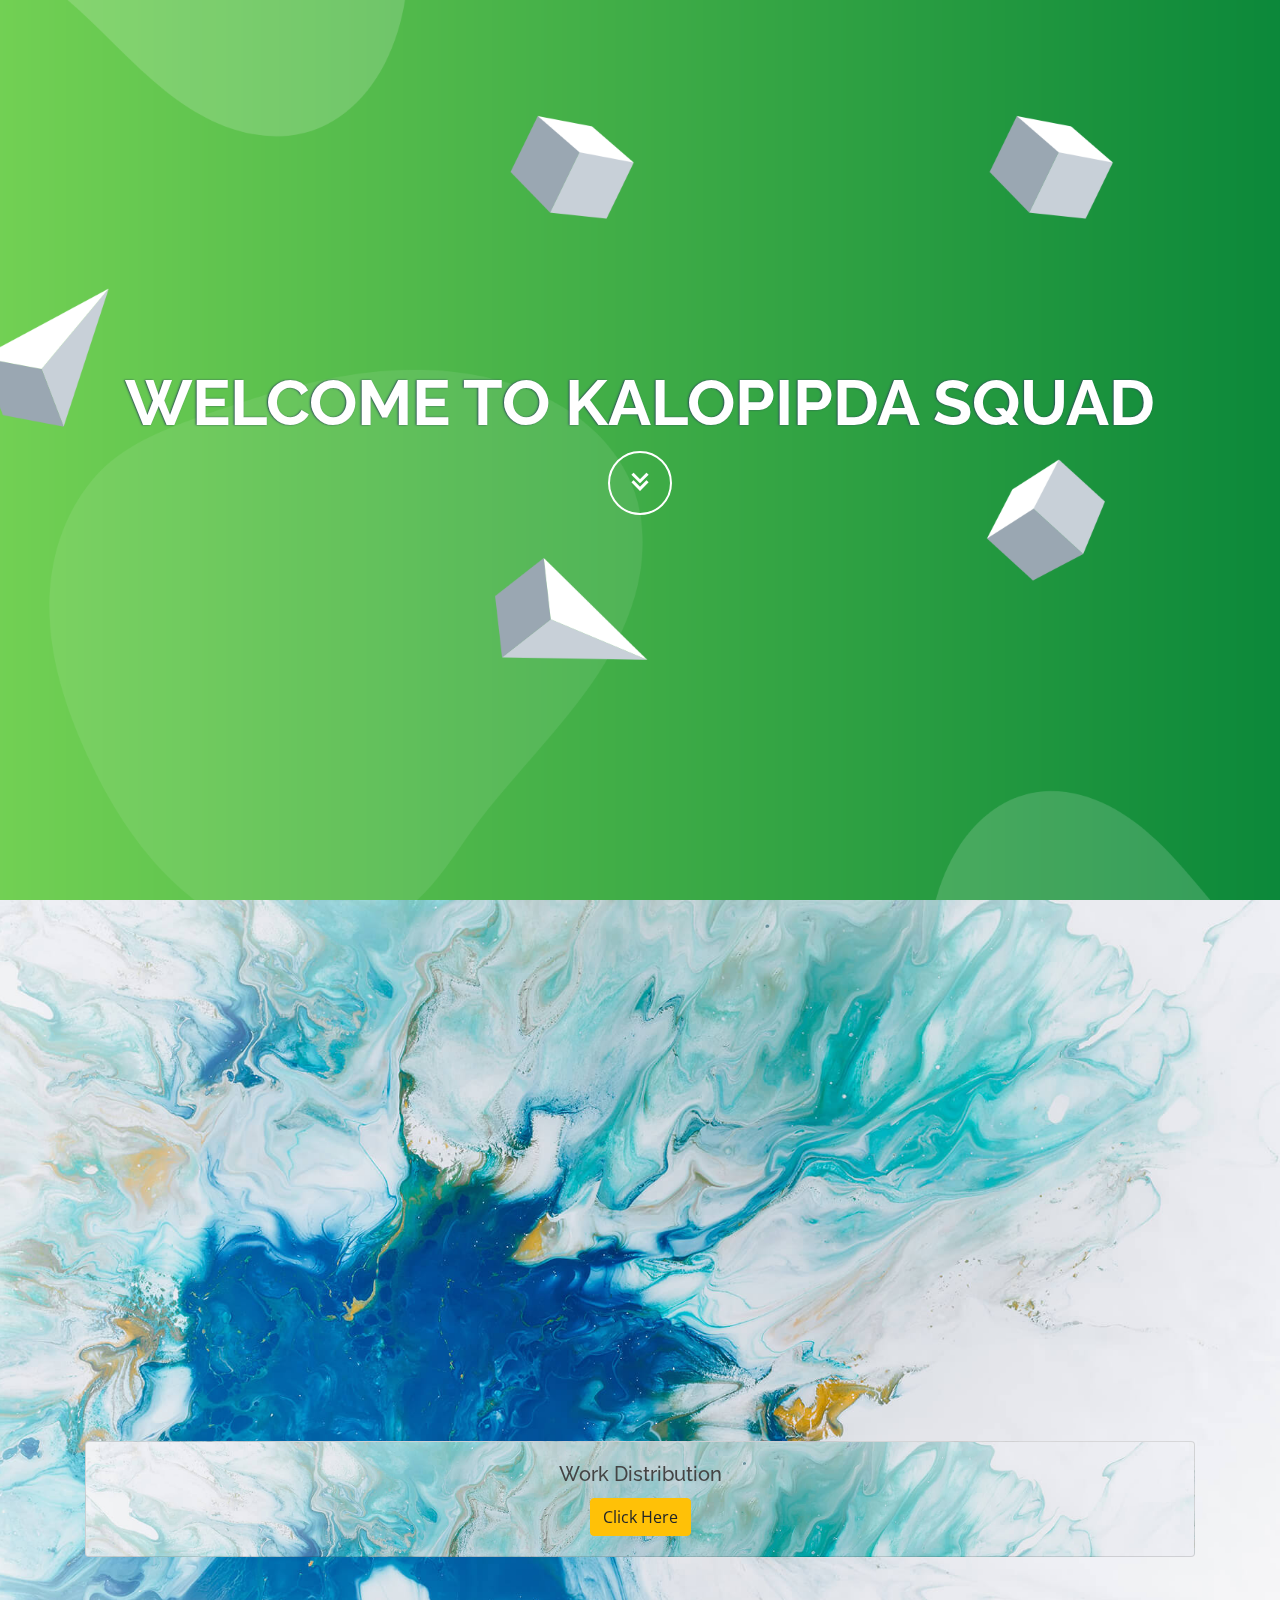
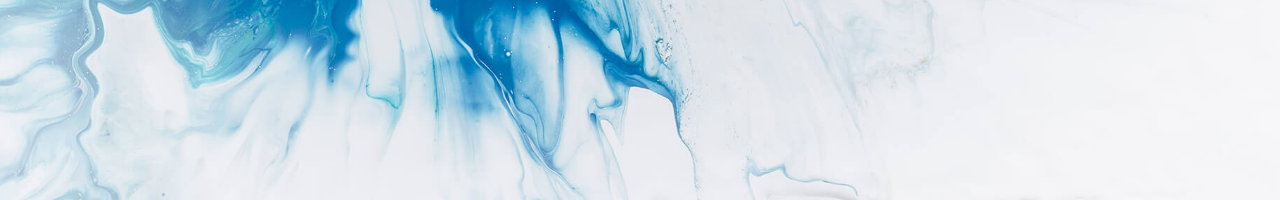
<file: index.html>
<!DOCTYPE html>
<html lang="en">

<head>
  <meta charset="utf-8">
  <meta content="width=device-width, initial-scale=1.0" name="viewport">

  <title>Kalopipda Squad</title>
  <meta content="Kalo Pipda's squad. A info seeker & responsible member." name="descriptison">
  <meta property="og:type" content="website">
<meta property="og:title" content="Kalopipda Squad">
<meta property="og:description" content="Kalo Pipda's squad. A info seeker & responsible member.">
<meta property="og:image" content="assets/img/kalopipda.png">


  <!-- Google Fonts -->
  <link href="https://fonts.googleapis.com/css?family=Open+Sans:300,300i,400,400i,600,600i,700,700i|Raleway:300,300i,400,400i,500,500i,600,600i,700,700i|Poppins:300,300i,400,400i,500,500i,600,600i,700,700i" rel="stylesheet">

  <!-- Vendor CSS Files -->
  <link href="assets/vendor/bootstrap/css/bootstrap.min.css" rel="stylesheet">
  <link href="assets/vendor/icofont/icofont.min.css" rel="stylesheet">
  <link href="assets/vendor/boxicons/css/boxicons.min.css" rel="stylesheet">
  <link href="assets/vendor/venobox/venobox.css" rel="stylesheet">
  <link href="assets/vendor/owl.carousel/assets/owl.carousel.min.css" rel="stylesheet">
  <link href="assets/vendor/aos/aos.css" rel="stylesheet">

  <!-- Template Main CSS File -->
  <link href="assets/css/style.css" rel="stylesheet">

  <!-- =======================================================
  * Template Name: Squadfree - v2.2.0
  * Template URL: https://bootstrapmade.com/squadfree-free-bootstrap-template-creative/
  * Author: BootstrapMade.com
  * License: https://bootstrapmade.com/license/
  ======================================================== -->
</head>

<body>

  <!-- ======= Header ======= -->
  <header id="header" class="fixed-top header-transparent">
  </header><!-- End Header -->

  <!-- ======= Hero Section ======= -->
  <section id="hero">
    <div class="hero-container" data-aos="fade-up">
      <h1>Welcome to Kalopipda Squad</h1>
      <a href="#team" class="btn-get-started scrollto"><i class="bx bx-chevrons-down"></i></a>
    </div>
  </section><!-- End Hero -->

  <main id="main">
    
    <!-- ======= Team Section ======= -->
    <section id="team" class="team">
      <div class="container">

        <div class="section-title" data-aos="fade-in" data-aos-delay="100">
          <h2>Team</h2>
          <p>We have different types of responsibilities. We must have to follow this. If you have any queries, please call a meeting on group when every one will free. Thank you.</p>
        </div>

        <div class="row">

          <div class="col-lg-3 col-md-6">
            <div class="member" data-aos="fade-up">
              <div class="pic"><img src="assets/img/team/team-1.png" class="img-fluid" alt=""></div>
              <div class="member-info">
                <h4>Zulfiqar Islam</h4>
                <span>CO-Founder</span>
              </div>
            </div>
          </div>

          <div class="col-lg-3 col-md-6">
            <div class="member" data-aos="fade-up" data-aos-delay="150">
              <div class="pic"><img src="assets/img/team/team-2.png" class="img-fluid" alt=""></div>
              <div class="member-info">
                <h4>Yausub Osman</h4>
                <span>CO-Founder</span>
              </div>
            </div>
          </div>

          <div class="col-lg-3 col-md-6">
            <div class="member" data-aos="fade-up" data-aos-delay="150">
              <div class="pic"><img src="assets/img/team/team-3.png" class="img-fluid" alt=""></div>
              <div class="member-info">
                <h4>Sazzatul Hasan</h4>
                <span>CO-Founder</span>
              </div>
            </div>
          </div>

          <div class="col-lg-3 col-md-6">
            <div class="member" data-aos="fade-up" data-aos-delay="300">
              <div class="pic"><img src="assets/img/team/team-4.png" class="img-fluid" alt=""></div>
              <div class="member-info">
                <h4>Arefin Genius</h4>
                <span>CO-Founder</span>
              </div>
            </div>
          </div>

        </div>

        <div class="card text-center w-card">
          <div class="card-body">
            <h5 class="card-title text-bold">Work Distribution</h5>
            <a href="work.html" class="btn btn-warning">Click Here</a>
          </div>
        </div>

      </div>
    </section><!-- End Team Section -->


  </main><!-- End #main -->

  <a href="#" class="back-to-top"><i class="icofont-simple-up"></i></a>

  <!-- Vendor JS Files -->
  <script src="assets/vendor/jquery/jquery.min.js"></script>
  <script src="assets/vendor/bootstrap/js/bootstrap.bundle.min.js"></script>
  <script src="assets/vendor/jquery.easing/jquery.easing.min.js"></script>
  <script src="assets/vendor/php-email-form/validate.js"></script>
  <script src="assets/vendor/waypoints/jquery.waypoints.min.js"></script>
  <script src="assets/vendor/counterup/counterup.min.js"></script>
  <script src="assets/vendor/isotope-layout/isotope.pkgd.min.js"></script>
  <script src="assets/vendor/venobox/venobox.min.js"></script>
  <script src="assets/vendor/owl.carousel/owl.carousel.min.js"></script>
  <script src="assets/vendor/aos/aos.js"></script>

  <!-- Template Main JS File -->
  <script src="assets/js/main.js"></script>

</body>

</html>
</file>
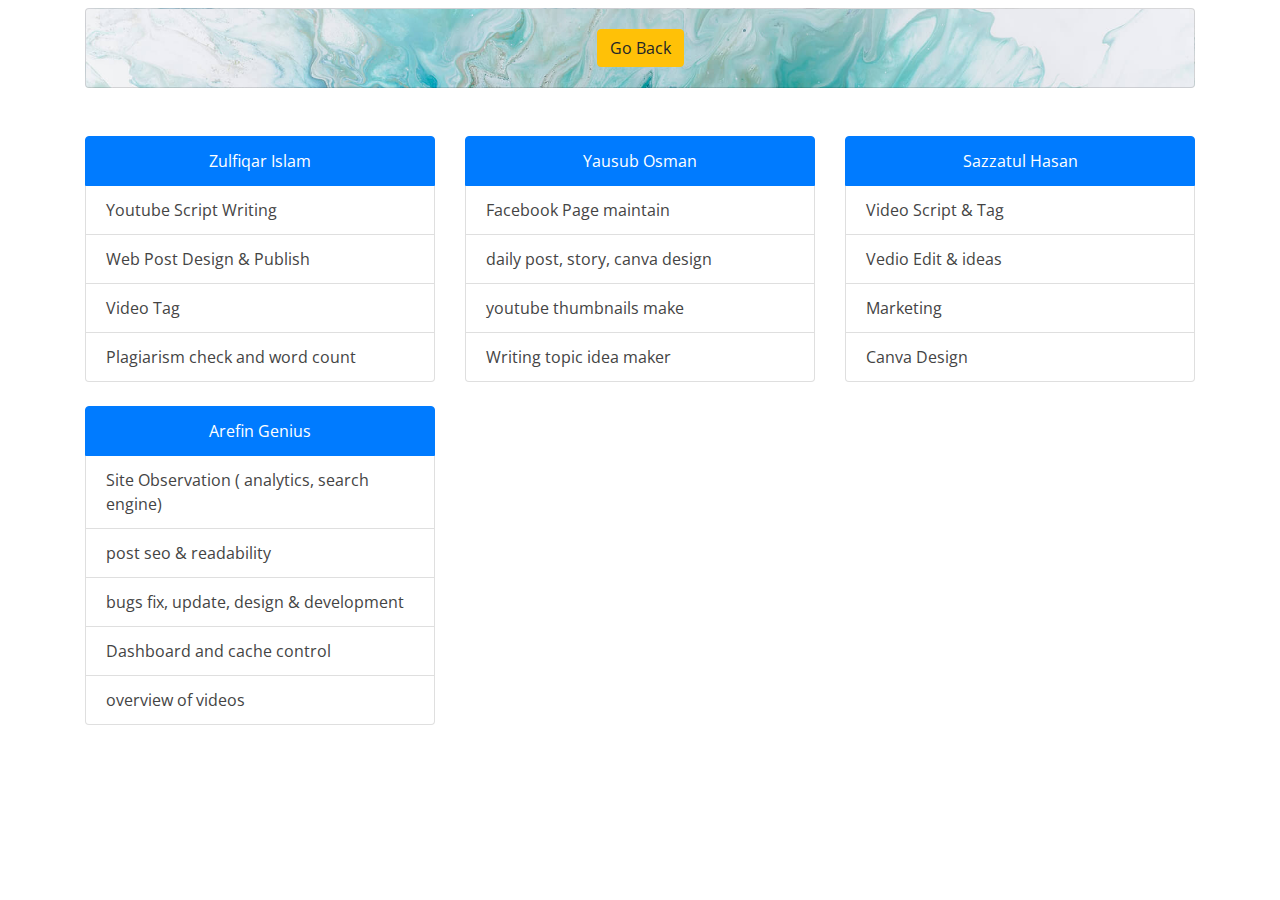
<file: work.html>
<!DOCTYPE html>
<html lang="en">
<head>
    <meta charset="UTF-8">
    <meta http-equiv="X-UA-Compatible" content="IE=edge">
    <meta name="viewport" content="width=device-width, initial-scale=1.0">
    <title>Work - Kalopipda</title>

  <!-- Google Fonts -->
  <link href="https://fonts.googleapis.com/css?family=Open+Sans:300,300i,400,400i,600,600i,700,700i|Raleway:300,300i,400,400i,500,500i,600,600i,700,700i|Poppins:300,300i,400,400i,500,500i,600,600i,700,700i" rel="stylesheet">

  <!-- Vendor CSS Files -->
  <link href="assets/vendor/bootstrap/css/bootstrap.min.css" rel="stylesheet">
  <link href="assets/vendor/icofont/icofont.min.css" rel="stylesheet">
  <link href="assets/vendor/boxicons/css/boxicons.min.css" rel="stylesheet">
  <link href="assets/vendor/venobox/venobox.css" rel="stylesheet">
  <link href="assets/vendor/owl.carousel/assets/owl.carousel.min.css" rel="stylesheet">
  <link href="assets/vendor/aos/aos.css" rel="stylesheet">

  <!-- Template Main CSS File -->
  <link href="assets/css/style.css" rel="stylesheet">

</head>
<body>
    <div class="container mt-2">
        <div class="row">
            <div class="col-md-12">
                <div class="card text-center w-card">
                    <div class="card-body">
                      <a href="index.html" class="btn btn-warning">Go Back</a>
                    </div>
                  </div>
            </div>
        </div>
    </div>
    <div class="container mt-5">
        <div class="row">
            <div class="col-md-4 mb-4">

                <ul class="list-group">
                    <li class="list-group-item active text-center" aria-current="true">Zulfiqar Islam</li>
                    <li class="list-group-item">Youtube Script Writing</li>
                    <li class="list-group-item">Web Post Design & Publish</li>
                    <li class="list-group-item">Video Tag</li>
                    <li class="list-group-item">Plagiarism check and word count</li>
                </ul>

            </div>

            <div class="col-md-4 mb-4">

                <ul class="list-group">
                    <li class="list-group-item active text-center" aria-current="true">Yausub Osman</li>
                    <li class="list-group-item">Facebook Page maintain</li>
                    <li class="list-group-item">daily post, story, canva design</li>
                    <li class="list-group-item">youtube thumbnails make</li>
                    <li class="list-group-item">Writing topic idea maker</li>
                </ul>

            </div>

            <div class="col-md-4 mb-4">

                <ul class="list-group">
                    <li class="list-group-item active text-center" aria-current="true">Sazzatul Hasan</li>
                    <li class="list-group-item">Video Script & Tag</li>
                    <li class="list-group-item">Vedio Edit & ideas</li>
                    <li class="list-group-item">Marketing</li>
                    <li class="list-group-item">Canva Design</li>
                </ul>

            </div>

            <div class="col-md-4 mb-4">

                <ul class="list-group">
                    <li class="list-group-item active text-center" aria-current="true">Arefin Genius</li>
                    <li class="list-group-item">Site Observation ( analytics, search engine)</li>
                    <li class="list-group-item">post seo & readability</li>
                    <li class="list-group-item">bugs fix, update, design & development</li>
                    <li class="list-group-item">Dashboard and cache control</li>
                    <li class="list-group-item">overview of videos</li>
                </ul>

            </div>
        </div>
    </div>

</body>
</html>
</file>
<file: assets/vendor/venobox/venobox.css>
/* ------ venobox.css --------*/
.vbox-overlay *, .vbox-overlay *:before, .vbox-overlay *:after{
    -webkit-backface-visibility: hidden;
    -webkit-box-sizing:border-box;
    -moz-box-sizing:border-box;
    box-sizing:border-box;
}
.vbox-overlay * { 
    -webkit-backface-visibility: visible;
    backface-visibility: visible;
}
.vbox-overlay{
    display: -webkit-flex;
    display: flex;
    -webkit-flex-direction: column;
    flex-direction: column;
    -webkit-justify-content: center;
    justify-content: center;
    -webkit-align-items: center;
    align-items: center;
    position: fixed;
    left: 0;
    top: 0;
    bottom: 0;
    right: 0;
    z-index: 999999;
}

/* ----- navigation ----- */
.vbox-title{
    width: 100%;
    height: 40px;
    float: left;
    text-align: center;
    line-height: 28px;
    font-size: 12px;
    padding: 6px 50px;
    overflow: hidden;
    position: fixed;
    display: none;
    left: 0;
    z-index: 89;
}
.vbox-close{
    cursor: pointer;
    position: fixed;
    top: -1px;
    right: 0;
    width: 50px;
    height: 40px;
    padding: 6px;
    display: block;
    background-position:10px center;
    overflow: hidden;
    font-size: 24px;
    line-height: 1;
    text-align: center;
    z-index: 99;
}
.vbox-left{
    cursor: pointer;
    position: fixed;
    left: 0;
    height: 40px;
    overflow: hidden;
    line-height: 28px;
    font-size: 12px;
    z-index: 99;
    display: flex;
    align-items:center;
}
.vbox-num{
    display: inline-block;
    margin: 6px 0 6px 15px;
}
/* ----- Social share ----- */
.vbox-share{
    line-height: 28px;
    font-size: 12px;
    overflow: hidden;
    position: fixed;
    left: 0;
    z-index: 98;
    display: flex;
    align-items:center;
    justify-content: center;
    width: 100%;
    text-align: center;
}
.vbox-share svg{
    max-height: 28px;
    width: 28px;
    z-index: 10;
    margin-left: 12px;
    margin-top: 6px;
    margin-bottom: 6px;
    vertical-align: middle;
}


/* ----- navigation ARROWS ----- */
.vbox-next, .vbox-prev{
    position: fixed;
    top: 50%;
    margin-top: -15px;
    overflow: hidden;
    cursor: pointer;
    display: block;
    width: 45px;
    height: 45px;
    z-index: 99;
}
.vbox-next span, .vbox-prev span{
    position: relative;
    width: 20px;
    height: 20px;
    border: 2px solid transparent;
    border-top-color: #B6B6B6;
    border-right-color: #B6B6B6;
    text-indent: -100px;
    position: absolute;
    top: 8px;
    display: block;
}
.vbox-prev{
    left: 15px;
}
.vbox-next{
    right: 15px;
}
.vbox-prev span{
    left: 10px;
    -ms-transform: rotate(-135deg);
    -webkit-transform: rotate(-135deg);
    transform: rotate(-135deg);
}
.vbox-next span{
    -ms-transform: rotate(45deg);
    -webkit-transform: rotate(45deg);
    transform: rotate(45deg);
    right: 10px;
}
/* ------- inline window ------ */
.vbox-inline{
    width: 420px;
    height: 315px;
    height: 70vh;
    padding: 10px;
    background: #fff;
    margin: 0 auto;
    overflow: auto;
    text-align: left;
}
/* ------- Video & iFrames window ------ */
.venoframe{
    max-width: 100%;
    width: 100%;
    border: none;
    width: 100%;
    height: 260px;
    height: 70vh;
}
.venoframe.vbvid{
    height: 260px;
}
@media (min-width: 768px) {
    .venoframe, .vbox-inline{
        width: 90%;
        height: 360px;
        height: 70vh;
    }
    .venoframe.vbvid{
        width: 640px;
        height: 360px;
    }
}
@media (min-width: 992px) {
    .venoframe, .vbox-inline{
        max-width: 1200px;
        width: 80%;
        height: 540px;
        height: 70vh;
    }
    .venoframe.vbvid{
        width: 960px;
        height: 540px;
    }
}
/* 
Please do NOT edit this part! 
or at least read this note: http://i.imgur.com/7C0ws9e.gif
*/
.vbox-open{
    overflow: hidden;
}
.vbox-container{
    position: absolute;
    left: 0;
    right: 0;
    top: 0;
    bottom: 0;
    overflow-x: hidden;
    overflow-y: scroll;
    overflow-scrolling: touch;
    -webkit-overflow-scrolling: touch;
    z-index: 20;
    max-height: 100%;

}

.vbox-content{
    text-align: center;
    float: left;
    width: 100%;
    position: relative;
    overflow: hidden;
    padding: 20px 4%;
}
.vbox-container img{
    max-width: 100%;
    height: auto;
}
.vbox-figlio{
    box-shadow: 0 0 12px rgba(0,0,0,0.19), 0 6px 6px rgba(0,0,0,0.23);
    max-width: 100%;
    text-align: initial;
}
img.vbox-figlio{
    -webkit-user-select: none;
-khtml-user-select: none;
-moz-user-select: none;
-o-user-select: none;
user-select: none;
}
.vbox-content.swipe-left{
    margin-left: -200px !important;
}
.vbox-content.swipe-right{
    margin-left: 200px !important;
}
.vbox-animated{
    webkit-transition: margin 300ms ease-out;
    transition: margin 300ms ease-out;
}

/* ---------- preloader ----------
 * SPINKIT 
 * http://tobiasahlin.com/spinkit/
-------------------------------- */
.sk-double-bounce,.sk-rotating-plane{width:40px;height:40px;margin:40px auto}.sk-rotating-plane{background-color:#333;-webkit-animation:sk-rotatePlane 1.2s infinite ease-in-out;animation:sk-rotatePlane 1.2s infinite ease-in-out}@-webkit-keyframes sk-rotatePlane{0%{-webkit-transform:perspective(120px) rotateX(0) rotateY(0);transform:perspective(120px) rotateX(0) rotateY(0)}50%{-webkit-transform:perspective(120px) rotateX(-180.1deg) rotateY(0);transform:perspective(120px) rotateX(-180.1deg) rotateY(0)}100%{-webkit-transform:perspective(120px) rotateX(-180deg) rotateY(-179.9deg);transform:perspective(120px) rotateX(-180deg) rotateY(-179.9deg)}}@keyframes sk-rotatePlane{0%{-webkit-transform:perspective(120px) rotateX(0) rotateY(0);transform:perspective(120px) rotateX(0) rotateY(0)}50%{-webkit-transform:perspective(120px) rotateX(-180.1deg) rotateY(0);transform:perspective(120px) rotateX(-180.1deg) rotateY(0)}100%{-webkit-transform:perspective(120px) rotateX(-180deg) rotateY(-179.9deg);transform:perspective(120px) rotateX(-180deg) rotateY(-179.9deg)}}.sk-double-bounce{position:relative}.sk-double-bounce .sk-child{width:100%;height:100%;border-radius:50%;background-color:#333;opacity:.6;position:absolute;top:0;left:0;-webkit-animation:sk-doubleBounce 2s infinite ease-in-out;animation:sk-doubleBounce 2s infinite ease-in-out}.sk-chasing-dots .sk-child,.sk-spinner-pulse,.sk-three-bounce .sk-child{background-color:#333;border-radius:100%}.sk-double-bounce .sk-double-bounce2{-webkit-animation-delay:-1s;animation-delay:-1s}@-webkit-keyframes sk-doubleBounce{0%,100%{-webkit-transform:scale(0);transform:scale(0)}50%{-webkit-transform:scale(1);transform:scale(1)}}@keyframes sk-doubleBounce{0%,100%{-webkit-transform:scale(0);transform:scale(0)}50%{-webkit-transform:scale(1);transform:scale(1)}}.sk-wave{margin:40px auto;width:50px;height:40px;text-align:center;font-size:10px}.sk-wave .sk-rect{background-color:#333;height:100%;width:6px;display:inline-block;-webkit-animation:sk-waveStretchDelay 1.2s infinite ease-in-out;animation:sk-waveStretchDelay 1.2s infinite ease-in-out}.sk-wave .sk-rect1{-webkit-animation-delay:-1.2s;animation-delay:-1.2s}.sk-wave .sk-rect2{-webkit-animation-delay:-1.1s;animation-delay:-1.1s}.sk-wave .sk-rect3{-webkit-animation-delay:-1s;animation-delay:-1s}.sk-wave .sk-rect4{-webkit-animation-delay:-.9s;animation-delay:-.9s}.sk-wave .sk-rect5{-webkit-animation-delay:-.8s;animation-delay:-.8s}@-webkit-keyframes sk-waveStretchDelay{0%,100%,40%{-webkit-transform:scaleY(.4);transform:scaleY(.4)}20%{-webkit-transform:scaleY(1);transform:scaleY(1)}}@keyframes sk-waveStretchDelay{0%,100%,40%{-webkit-transform:scaleY(.4);transform:scaleY(.4)}20%{-webkit-transform:scaleY(1);transform:scaleY(1)}}.sk-wandering-cubes{margin:40px auto;width:40px;height:40px;position:relative}.sk-wandering-cubes .sk-cube{background-color:#333;width:10px;height:10px;position:absolute;top:0;left:0;-webkit-animation:sk-wanderingCube 1.8s ease-in-out -1.8s infinite both;animation:sk-wanderingCube 1.8s ease-in-out -1.8s infinite both}.sk-chasing-dots,.sk-spinner-pulse{width:40px;height:40px;margin:40px auto}.sk-wandering-cubes .sk-cube2{-webkit-animation-delay:-.9s;animation-delay:-.9s}@-webkit-keyframes sk-wanderingCube{0%{-webkit-transform:rotate(0);transform:rotate(0)}25%{-webkit-transform:translateX(30px) rotate(-90deg) scale(.5);transform:translateX(30px) rotate(-90deg) scale(.5)}50%{-webkit-transform:translateX(30px) translateY(30px) rotate(-179deg);transform:translateX(30px) translateY(30px) rotate(-179deg)}50.1%{-webkit-transform:translateX(30px) translateY(30px) rotate(-180deg);transform:translateX(30px) translateY(30px) rotate(-180deg)}75%{-webkit-transform:translateX(0) translateY(30px) rotate(-270deg) scale(.5);transform:translateX(0) translateY(30px) rotate(-270deg) scale(.5)}100%{-webkit-transform:rotate(-360deg);transform:rotate(-360deg)}}@keyframes sk-wanderingCube{0%{-webkit-transform:rotate(0);transform:rotate(0)}25%{-webkit-transform:translateX(30px) rotate(-90deg) scale(.5);transform:translateX(30px) rotate(-90deg) scale(.5)}50%{-webkit-transform:translateX(30px) translateY(30px) rotate(-179deg);transform:translateX(30px) translateY(30px) rotate(-179deg)}50.1%{-webkit-transform:translateX(30px) translateY(30px) rotate(-180deg);transform:translateX(30px) translateY(30px) rotate(-180deg)}75%{-webkit-transform:translateX(0) translateY(30px) rotate(-270deg) scale(.5);transform:translateX(0) translateY(30px) rotate(-270deg) scale(.5)}100%{-webkit-transform:rotate(-360deg);transform:rotate(-360deg)}}.sk-spinner-pulse{-webkit-animation:sk-pulseScaleOut 1s infinite ease-in-out;animation:sk-pulseScaleOut 1s infinite ease-in-out}@-webkit-keyframes sk-pulseScaleOut{0%{-webkit-transform:scale(0);transform:scale(0)}100%{-webkit-transform:scale(1);transform:scale(1);opacity:0}}@keyframes sk-pulseScaleOut{0%{-webkit-transform:scale(0);transform:scale(0)}100%{-webkit-transform:scale(1);transform:scale(1);opacity:0}}.sk-chasing-dots{position:relative;text-align:center;-webkit-animation:sk-chasingDotsRotate 2s infinite linear;animation:sk-chasingDotsRotate 2s infinite linear}.sk-chasing-dots .sk-child{width:60%;height:60%;display:inline-block;position:absolute;top:0;-webkit-animation:sk-chasingDotsBounce 2s infinite ease-in-out;animation:sk-chasingDotsBounce 2s infinite ease-in-out}.sk-chasing-dots .sk-dot2{top:auto;bottom:0;-webkit-animation-delay:-1s;animation-delay:-1s}@-webkit-keyframes sk-chasingDotsRotate{100%{-webkit-transform:rotate(360deg);transform:rotate(360deg)}}@keyframes sk-chasingDotsRotate{100%{-webkit-transform:rotate(360deg);transform:rotate(360deg)}}@-webkit-keyframes sk-chasingDotsBounce{0%,100%{-webkit-transform:scale(0);transform:scale(0)}50%{-webkit-transform:scale(1);transform:scale(1)}}@keyframes sk-chasingDotsBounce{0%,100%{-webkit-transform:scale(0);transform:scale(0)}50%{-webkit-transform:scale(1);transform:scale(1)}}.sk-three-bounce{margin:40px auto;width:80px;text-align:center}.sk-three-bounce .sk-child{width:20px;height:20px;display:inline-block;-webkit-animation:sk-three-bounce 1.4s ease-in-out 0s infinite both;animation:sk-three-bounce 1.4s ease-in-out 0s infinite both}.sk-circle .sk-child:before,.sk-fading-circle .sk-circle:before{display:block;border-radius:100%;content:'';background-color:#333}.sk-three-bounce .sk-bounce1{-webkit-animation-delay:-.32s;animation-delay:-.32s}.sk-three-bounce .sk-bounce2{-webkit-animation-delay:-.16s;animation-delay:-.16s}@-webkit-keyframes sk-three-bounce{0%,100%,80%{-webkit-transform:scale(0);transform:scale(0)}40%{-webkit-transform:scale(1);transform:scale(1)}}@keyframes sk-three-bounce{0%,100%,80%{-webkit-transform:scale(0);transform:scale(0)}40%{-webkit-transform:scale(1);transform:scale(1)}}.sk-circle{margin:40px auto;width:40px;height:40px;position:relative}.sk-circle .sk-child{width:100%;height:100%;position:absolute;left:0;top:0}.sk-circle .sk-child:before{margin:0 auto;width:15%;height:15%;-webkit-animation:sk-circleBounceDelay 1.2s infinite ease-in-out both;animation:sk-circleBounceDelay 1.2s infinite ease-in-out both}.sk-circle .sk-circle2{-webkit-transform:rotate(30deg);-ms-transform:rotate(30deg);transform:rotate(30deg)}.sk-circle .sk-circle3{-webkit-transform:rotate(60deg);-ms-transform:rotate(60deg);transform:rotate(60deg)}.sk-circle .sk-circle4{-webkit-transform:rotate(90deg);-ms-transform:rotate(90deg);transform:rotate(90deg)}.sk-circle .sk-circle5{-webkit-transform:rotate(120deg);-ms-transform:rotate(120deg);transform:rotate(120deg)}.sk-circle .sk-circle6{-webkit-transform:rotate(150deg);-ms-transform:rotate(150deg);transform:rotate(150deg)}.sk-circle .sk-circle7{-webkit-transform:rotate(180deg);-ms-transform:rotate(180deg);transform:rotate(180deg)}.sk-circle .sk-circle8{-webkit-transform:rotate(210deg);-ms-transform:rotate(210deg);transform:rotate(210deg)}.sk-circle .sk-circle9{-webkit-transform:rotate(240deg);-ms-transform:rotate(240deg);transform:rotate(240deg)}.sk-circle .sk-circle10{-webkit-transform:rotate(270deg);-ms-transform:rotate(270deg);transform:rotate(270deg)}.sk-circle .sk-circle11{-webkit-transform:rotate(300deg);-ms-transform:rotate(300deg);transform:rotate(300deg)}.sk-circle .sk-circle12{-webkit-transform:rotate(330deg);-ms-transform:rotate(330deg);transform:rotate(330deg)}.sk-circle .sk-circle2:before{-webkit-animation-delay:-1.1s;animation-delay:-1.1s}.sk-circle .sk-circle3:before{-webkit-animation-delay:-1s;animation-delay:-1s}.sk-circle .sk-circle4:before{-webkit-animation-delay:-.9s;animation-delay:-.9s}.sk-circle .sk-circle5:before{-webkit-animation-delay:-.8s;animation-delay:-.8s}.sk-circle .sk-circle6:before{-webkit-animation-delay:-.7s;animation-delay:-.7s}.sk-circle .sk-circle7:before{-webkit-animation-delay:-.6s;animation-delay:-.6s}.sk-circle .sk-circle8:before{-webkit-animation-delay:-.5s;animation-delay:-.5s}.sk-circle .sk-circle9:before{-webkit-animation-delay:-.4s;animation-delay:-.4s}.sk-circle .sk-circle10:before{-webkit-animation-delay:-.3s;animation-delay:-.3s}.sk-circle .sk-circle11:before{-webkit-animation-delay:-.2s;animation-delay:-.2s}.sk-circle .sk-circle12:before{-webkit-animation-delay:-.1s;animation-delay:-.1s}@-webkit-keyframes sk-circleBounceDelay{0%,100%,80%{-webkit-transform:scale(0);transform:scale(0)}40%{-webkit-transform:scale(1);transform:scale(1)}}@keyframes sk-circleBounceDelay{0%,100%,80%{-webkit-transform:scale(0);transform:scale(0)}40%{-webkit-transform:scale(1);transform:scale(1)}}.sk-cube-grid{width:40px;height:40px;margin:40px auto}.sk-cube-grid .sk-cube{width:33.33%;height:33.33%;background-color:#333;float:left;-webkit-animation:sk-cubeGridScaleDelay 1.3s infinite ease-in-out;animation:sk-cubeGridScaleDelay 1.3s infinite ease-in-out}.sk-cube-grid .sk-cube1{-webkit-animation-delay:.2s;animation-delay:.2s}.sk-cube-grid .sk-cube2{-webkit-animation-delay:.3s;animation-delay:.3s}.sk-cube-grid .sk-cube3{-webkit-animation-delay:.4s;animation-delay:.4s}.sk-cube-grid .sk-cube4{-webkit-animation-delay:.1s;animation-delay:.1s}.sk-cube-grid .sk-cube5{-webkit-animation-delay:.2s;animation-delay:.2s}.sk-cube-grid .sk-cube6{-webkit-animation-delay:.3s;animation-delay:.3s}.sk-cube-grid .sk-cube7{-webkit-animation-delay:0ms;animation-delay:0ms}.sk-cube-grid .sk-cube8{-webkit-animation-delay:.1s;animation-delay:.1s}.sk-cube-grid .sk-cube9{-webkit-animation-delay:.2s;animation-delay:.2s}@-webkit-keyframes sk-cubeGridScaleDelay{0%,100%,70%{-webkit-transform:scale3D(1,1,1);transform:scale3D(1,1,1)}35%{-webkit-transform:scale3D(0,0,1);transform:scale3D(0,0,1)}}@keyframes sk-cubeGridScaleDelay{0%,100%,70%{-webkit-transform:scale3D(1,1,1);transform:scale3D(1,1,1)}35%{-webkit-transform:scale3D(0,0,1);transform:scale3D(0,0,1)}}.sk-fading-circle{margin:40px auto;width:40px;height:40px;position:relative}.sk-fading-circle .sk-circle{width:100%;height:100%;position:absolute;left:0;top:0}.sk-fading-circle .sk-circle:before{margin:0 auto;width:15%;height:15%;-webkit-animation:sk-circleFadeDelay 1.2s infinite ease-in-out both;animation:sk-circleFadeDelay 1.2s infinite ease-in-out both}.sk-fading-circle .sk-circle2{-webkit-transform:rotate(30deg);-ms-transform:rotate(30deg);transform:rotate(30deg)}.sk-fading-circle .sk-circle3{-webkit-transform:rotate(60deg);-ms-transform:rotate(60deg);transform:rotate(60deg)}.sk-fading-circle .sk-circle4{-webkit-transform:rotate(90deg);-ms-transform:rotate(90deg);transform:rotate(90deg)}.sk-fading-circle .sk-circle5{-webkit-transform:rotate(120deg);-ms-transform:rotate(120deg);transform:rotate(120deg)}.sk-fading-circle .sk-circle6{-webkit-transform:rotate(150deg);-ms-transform:rotate(150deg);transform:rotate(150deg)}.sk-fading-circle .sk-circle7{-webkit-transform:rotate(180deg);-ms-transform:rotate(180deg);transform:rotate(180deg)}.sk-fading-circle .sk-circle8{-webkit-transform:rotate(210deg);-ms-transform:rotate(210deg);transform:rotate(210deg)}.sk-fading-circle .sk-circle9{-webkit-transform:rotate(240deg);-ms-transform:rotate(240deg);transform:rotate(240deg)}.sk-fading-circle .sk-circle10{-webkit-transform:rotate(270deg);-ms-transform:rotate(270deg);transform:rotate(270deg)}.sk-fading-circle .sk-circle11{-webkit-transform:rotate(300deg);-ms-transform:rotate(300deg);transform:rotate(300deg)}.sk-fading-circle .sk-circle12{-webkit-transform:rotate(330deg);-ms-transform:rotate(330deg);transform:rotate(330deg)}.sk-fading-circle .sk-circle2:before{-webkit-animation-delay:-1.1s;animation-delay:-1.1s}.sk-fading-circle .sk-circle3:before{-webkit-animation-delay:-1s;animation-delay:-1s}.sk-fading-circle .sk-circle4:before{-webkit-animation-delay:-.9s;animation-delay:-.9s}.sk-fading-circle .sk-circle5:before{-webkit-animation-delay:-.8s;animation-delay:-.8s}.sk-fading-circle .sk-circle6:before{-webkit-animation-delay:-.7s;animation-delay:-.7s}.sk-fading-circle .sk-circle7:before{-webkit-animation-delay:-.6s;animation-delay:-.6s}.sk-fading-circle .sk-circle8:before{-webkit-animation-delay:-.5s;animation-delay:-.5s}.sk-fading-circle .sk-circle9:before{-webkit-animation-delay:-.4s;animation-delay:-.4s}.sk-fading-circle .sk-circle10:before{-webkit-animation-delay:-.3s;animation-delay:-.3s}.sk-fading-circle .sk-circle11:before{-webkit-animation-delay:-.2s;animation-delay:-.2s}.sk-fading-circle .sk-circle12:before{-webkit-animation-delay:-.1s;animation-delay:-.1s}@-webkit-keyframes sk-circleFadeDelay{0%,100%,39%{opacity:0}40%{opacity:1}}@keyframes sk-circleFadeDelay{0%,100%,39%{opacity:0}40%{opacity:1}}.sk-folding-cube{margin:40px auto;width:40px;height:40px;position:relative;-webkit-transform:rotateZ(45deg);transform:rotateZ(45deg)}.sk-folding-cube .sk-cube{float:left;width:50%;height:50%;position:relative;-webkit-transform:scale(1.1);-ms-transform:scale(1.1);transform:scale(1.1)}.sk-folding-cube .sk-cube:before{content:'';position:absolute;top:0;left:0;width:100%;height:100%;background-color:#333;-webkit-animation:sk-foldCubeAngle 2.4s infinite linear both;animation:sk-foldCubeAngle 2.4s infinite linear both;-webkit-transform-origin:100% 100%;-ms-transform-origin:100% 100%;transform-origin:100% 100%}.sk-folding-cube .sk-cube2{-webkit-transform:scale(1.1) rotateZ(90deg);transform:scale(1.1) rotateZ(90deg)}.sk-folding-cube .sk-cube3{-webkit-transform:scale(1.1) rotateZ(180deg);transform:scale(1.1) rotateZ(180deg)}.sk-folding-cube .sk-cube4{-webkit-transform:scale(1.1) rotateZ(270deg);transform:scale(1.1) rotateZ(270deg)}.sk-folding-cube .sk-cube2:before{-webkit-animation-delay:.3s;animation-delay:.3s}.sk-folding-cube .sk-cube3:before{-webkit-animation-delay:.6s;animation-delay:.6s}.sk-folding-cube .sk-cube4:before{-webkit-animation-delay:.9s;animation-delay:.9s}@-webkit-keyframes sk-foldCubeAngle{0%,10%{-webkit-transform:perspective(140px) rotateX(-180deg);transform:perspective(140px) rotateX(-180deg);opacity:0}25%,75%{-webkit-transform:perspective(140px) rotateX(0);transform:perspective(140px) rotateX(0);opacity:1}100%,90%{-webkit-transform:perspective(140px) rotateY(180deg);transform:perspective(140px) rotateY(180deg);opacity:0}}@keyframes sk-foldCubeAngle{0%,10%{-webkit-transform:perspective(140px) rotateX(-180deg);transform:perspective(140px) rotateX(-180deg);opacity:0}25%,75%{-webkit-transform:perspective(140px) rotateX(0);transform:perspective(140px) rotateX(0);opacity:1}100%,90%{-webkit-transform:perspective(140px) rotateY(180deg);transform:perspective(140px) rotateY(180deg);opacity:0}}
</file>
<file: assets/css/style.css>
/**
* Template Name: Squadfree - v2.2.0
* Template URL: https://bootstrapmade.com/squadfree-free-bootstrap-template-creative/
* Author: BootstrapMade.com
* License: https://bootstrapmade.com/license/
*/

/*--------------------------------------------------------------
# General
--------------------------------------------------------------*/
body {
  font-family: "Open Sans", sans-serif;
  color: #444444;
}

a {
  color: #67b0d1;
}

a:hover {
  color: #8ec4dd;
  text-decoration: none;
}

h1, h2, h3, h4, h5, h6 {
  font-family: "Raleway", sans-serif;
}

/*--------------------------------------------------------------
# Back to top button
--------------------------------------------------------------*/
.back-to-top {
  position: fixed;
  display: none;
  width: 40px;
  height: 40px;
  border-radius: 50px;
  right: 15px;
  bottom: 15px;
  background: #67b0d1;
  color: #fff;
  transition: display 0.5s ease-in-out;
  z-index: 99999;
}

.back-to-top i {
  font-size: 24px;
  position: absolute;
  top: 7px;
  left: 8px;
}

.back-to-top:hover {
  color: #fff;
  background: #86c0da;
  transition: background 0.2s ease-in-out;
}

#main {
  margin-top: 90px;
}

/*--------------------------------------------------------------
# Header
--------------------------------------------------------------*/
#header {
  transition: all 0.5s;
  z-index: 997;
  transition: all 0.5s;
  padding: 15px 0;
  background: rgba(103, 176, 209, 0.8);
}

#header.header-transparent {
  background: transparent;
}

#header.header-scrolled {
  background: rgba(103, 176, 209, 0.8);
  padding: 0;
}

#header .logo h1 {
  font-size: 24px;
  margin: 0;
  line-height: 1;
  font-weight: 700;
  letter-spacing: 1px;
  font-family: "Poppins", sans-serif;
  text-transform: uppercase;
}

#header .logo h1 a, #header .logo h1 a:hover {
  color: #fff;
  text-decoration: none;
}

#header .logo img {
  padding: 0;
  margin: 0;
  max-height: 40px;
}

@media (max-width: 768px) {
  #header.header-scrolled {
    padding: 15px 0;
  }
}

/*--------------------------------------------------------------
# Hero Section
--------------------------------------------------------------*/
#hero {
  width: 100%;
  height: 100vh;
  background: url("../img/hero-bg.png") top center;
  background-size: cover;
  position: relative;
  margin-bottom: -90px;
}

#hero .hero-container {
  position: absolute;
  bottom: 0;
  top: 0;
  left: 0;
  right: 0;
  display: flex;
  justify-content: center;
  align-items: center;
  flex-direction: column;
  text-align: center;
}

#hero h1 {
  margin: 0 0 10px 0;
  font-size: 64px;
  font-weight: 700;
  line-height: 56px;
  text-transform: uppercase;
  color: #fff;
  text-shadow: -1px 0 2px #2f4d5a;
}

#hero h2 {
  color: #fff;
  margin-bottom: 50px;
  font-size: 20px;
  text-transform: uppercase;
  font-weight: 700;
  text-shadow: -1px 0 2px #2f4d5a;
}

#hero .btn-get-started {
  font-size: 36px;
  display: inline-block;
  padding: 4px 0;
  border-radius: 50px;
  transition: 0.3s ease-in-out;
  margin: 10px;
  width: 64px;
  height: 64px;
  text-align: center;
  border: 2px solid #fff;
  color: #fff;
}

#hero .btn-get-started:hover {
  padding-top: 8px;
  background: rgba(255, 255, 255, 0.15);
}

@media (min-width: 1024px) {
  #hero {
    background-attachment: fixed;
  }
}

@media (max-width: 768px) {
  #hero h1 {
    font-size: 28px;
    line-height: 36px;
  }
  #hero h2 {
    font-size: 18px;
    line-height: 24px;
    margin-bottom: 30px;
  }
}

/*--------------------------------------------------------------
# Sections General
--------------------------------------------------------------*/
section {
  padding: 60px 0;
}

.section-bg {
  background-color: #f4f9fc;
}

.section-title {
  text-align: center;
  padding-bottom: 30px;
}

.section-title h2 {
  font-size: 32px;
  font-weight: bold;
  position: relative;
  margin-bottom: 30px;
  color: #2f4d5a;
  z-index: 2;
}

.section-title h2::after {
  content: "";
  position: absolute;
  left: 50%;
  top: 50%;
  transform: translate(-50%, -50%);
  width: 122px;
  height: 66px;
  background: url(../img/section-title-bg.png) no-repeat;
  z-index: -1;
}

.section-title p {
  margin-bottom: 0;
}

/*--------------------------------------------------------------
# Breadcrumbs
--------------------------------------------------------------*/
.breadcrumbs {
  padding: 15px 0;
  background-color: #f8fbfd;
  min-height: 40px;
}

.breadcrumbs h2 {
  font-size: 24px;
  font-weight: 300;
}

.breadcrumbs ol {
  display: flex;
  flex-wrap: wrap;
  list-style: none;
  padding: 0;
  margin: 0;
  font-size: 14px;
}

.breadcrumbs ol li + li {
  padding-left: 10px;
}

.breadcrumbs ol li + li::before {
  display: inline-block;
  padding-right: 10px;
  color: #6c757d;
  content: "/";
}

@media (max-width: 768px) {
  .breadcrumbs .d-flex {
    display: block !important;
  }
  .breadcrumbs ol {
    display: block;
  }
  .breadcrumbs ol li {
    display: inline-block;
  }
}

/*--------------------------------------------------------------
# Team
--------------------------------------------------------------*/
#team {
  width: 100%;
  height: 100vh;
  background: url("../img/cta-bg.jpg") top center;
  background-size: cover;
  position: relative;
}
.team .member {
  text-align: center;
  margin-bottom: 80px;
  position: relative;
}

.team .member .pic {
  overflow: hidden;
}

.team .member .member-info {
  position: absolute;
  top: 85%;
  left: 20px;
  right: 20px;
  background: #fff;
  padding: 20px 0;
  color: #2f4d5a;
  box-shadow: 0px 2px 15px rgba(0, 0, 0, 0.1);
  max-height: 95px;
  overflow: hidden;
  transition: max-height 0.5s ease-in-out;
}

.team .member h4 {
  font-weight: 700;
  margin-bottom: 10px;
  font-size: 16px;
  color: #2f4d5a;
  position: relative;
  padding-bottom: 10px;
}

.team .member h4::after {
  content: '';
  position: absolute;
  display: block;
  width: 50px;
  height: 1px;
  background: #b1cbd7;
  bottom: 0;
  left: calc(50% - 25px);
}

.team .member span {
  font-style: italic;
  display: block;
  font-size: 13px;
}

@media (max-width: 992px) {
  .team .member {
    margin-bottom: 110px;
  }
}

/* work area */
.w-card {
  background: url("../img/cta-bg.jpg") top center;
  background-size: cover;
  position: relative;
}
</file>
